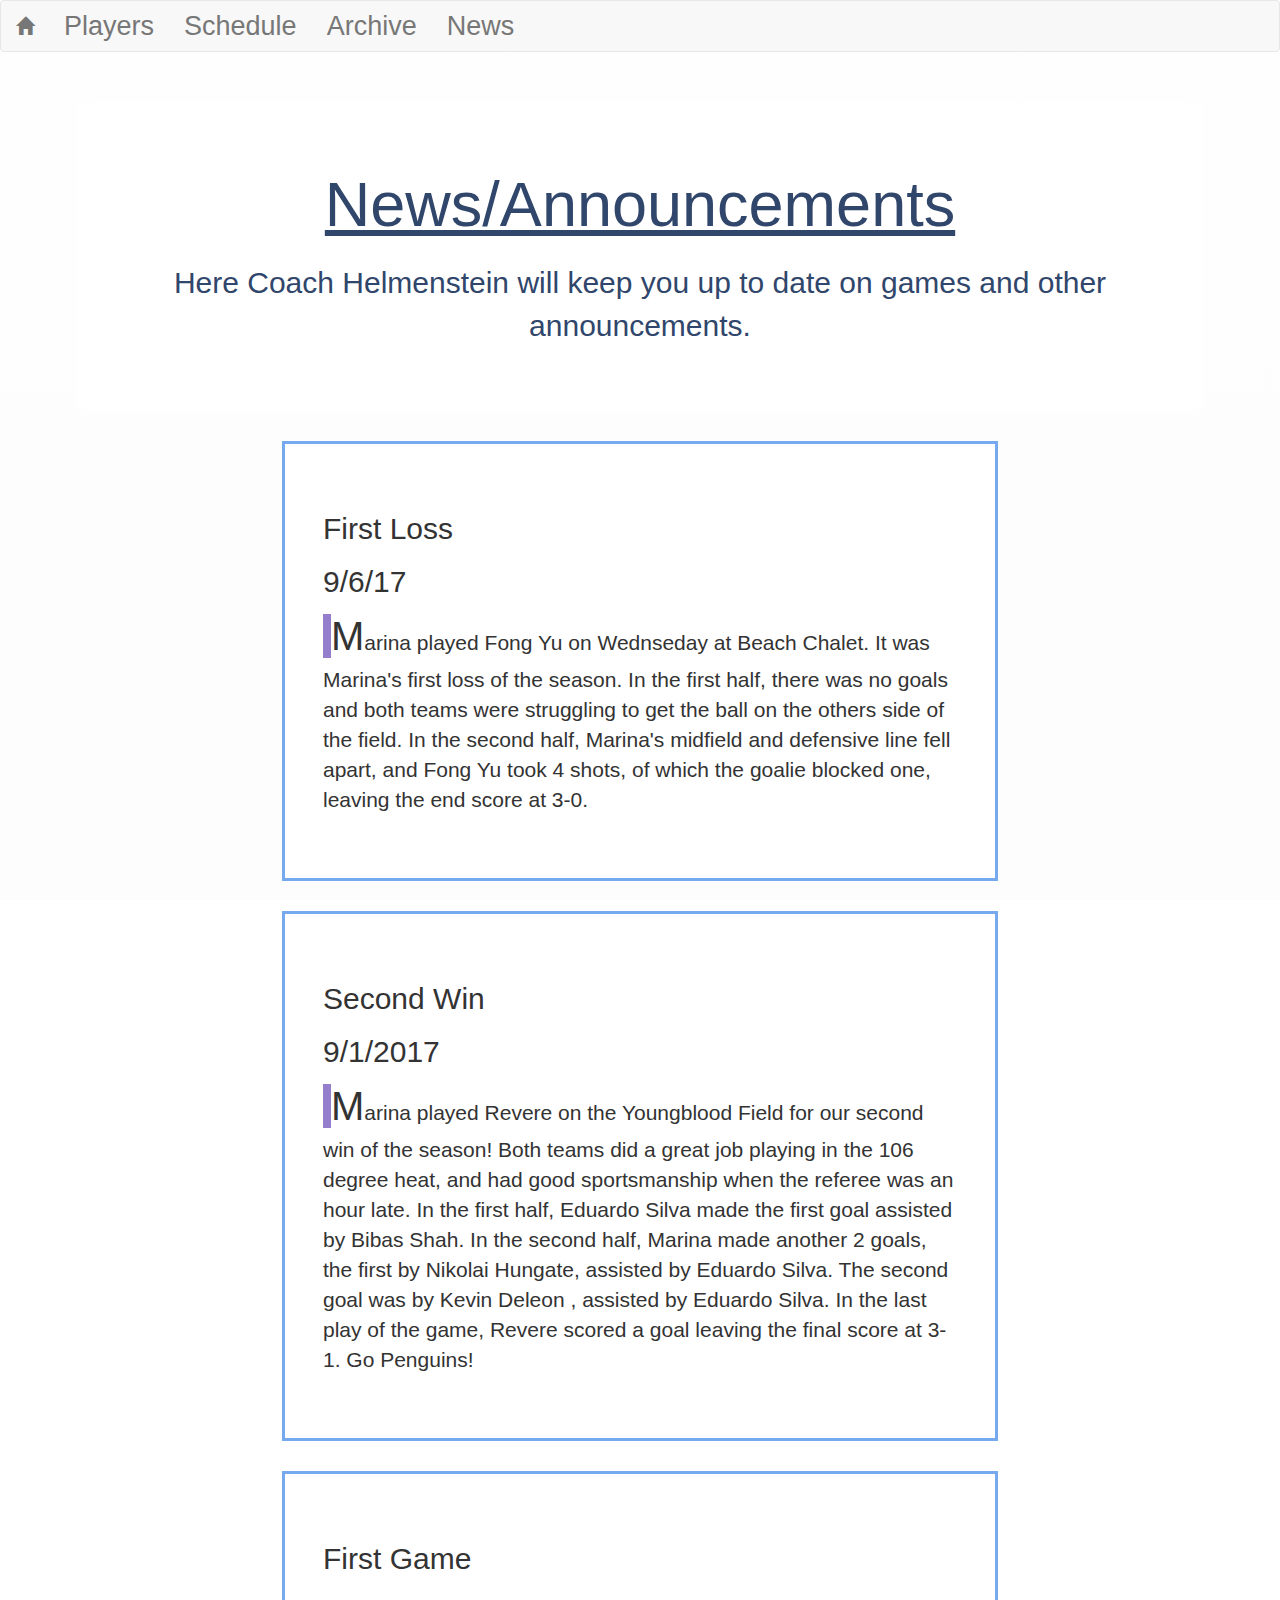
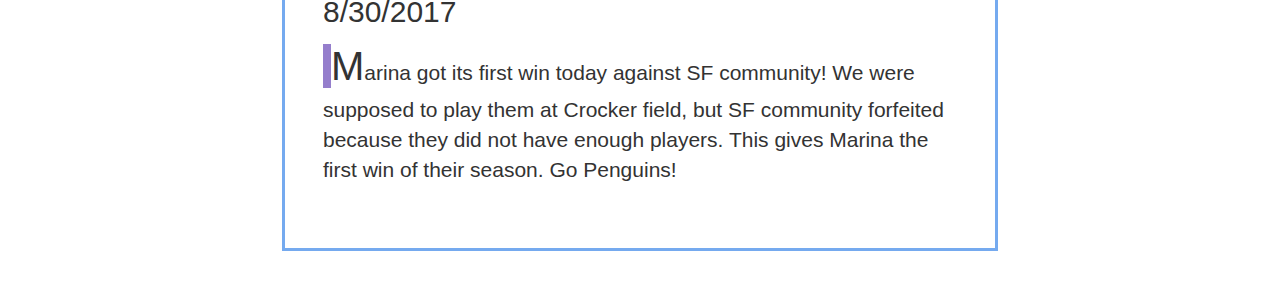
<file: soccerNews.html>
<!DOCTYPE html>
<html>
<head>
	<title>News</title>
		<link rel="stylesheet" type="text/css" href="soccerCSS.css">
	<link rel="stylesheet" type="text/css" href="https://maxcdn.bootstrapcdn.com/bootstrap/3.3.7/css/bootstrap.min.css">
</head>
<body>
<nav class="navbar navbar-default">

	<div class="navbar-header">
	<a href="index.html" class="navbar-brand" ><span class="glyphicon glyphicon-home" aria-hidden="true"></span></a>
	</div>
	<ul class="nav navbar-nav">
		<li class="navbar_text"><a href="soccerPlayers.html">Players</a></li>
	<li class="navbar_text"><a href="soccerSchedule.html">Schedule</a></li>
	
	<li class="navbar_text"><a href="soccerArchive.html">Archive</a></li>
	<li class="navbar_text"><a href="soccerNews.html">News</a></li>
</ul>
</nav>
 	<div class="jumbotron myjumbo">
 		<h1>News/Announcements</h1>
 		<p class="headerParagraph">Here Coach Helmenstein will keep you up to date on games and other announcements.</p>
 	</div>
 	 	<div class="jumbotron news">
 	<h2>First Loss</h2>
 	<h2>9/6/17</h2>
 	<p><span class="spanFirst">M</span>arina played Fong Yu on Wednseday at Beach Chalet. It was Marina's first loss of the season. In the first half, there was no goals and both teams were struggling to get the ball on the others side of the field. In the second half, Marina's midfield and defensive line fell apart, and Fong Yu took 4 shots, of which the goalie blocked one, leaving the end score at 3-0.</p>
 	</div>
 	<div class="jumbotron news">
 		<h2>Second Win</h2>
 		<h2>9/1/2017</h2>
 		<p><span class="spanFirst">M</span>arina played Revere on the Youngblood Field for our second win of the season! Both teams did a great job playing in the 106 degree heat, and had good sportsmanship when the referee was an hour late. In the first half, Eduardo Silva made the first goal assisted by Bibas Shah. In the second half, Marina made another 2 goals, the first by Nikolai Hungate, assisted by Eduardo Silva. The second goal was by Kevin Deleon , assisted by Eduardo Silva. In the last play of the game, Revere scored a goal leaving the final score at 3-1. Go Penguins!</p>
 	</div>
 	<div class="jumbotron news">
 		<h2>First Game</h2>
 		<h2>8/30/2017</h2>
 		<p><span class="spanFirst">M</span>arina got its first win today against SF community! We were supposed to play them at Crocker field, but SF community forfeited because they did not have enough players. This gives Marina the first win of their season. Go Penguins!</p>
 	</div>
 	

</body>
</html>
</file>
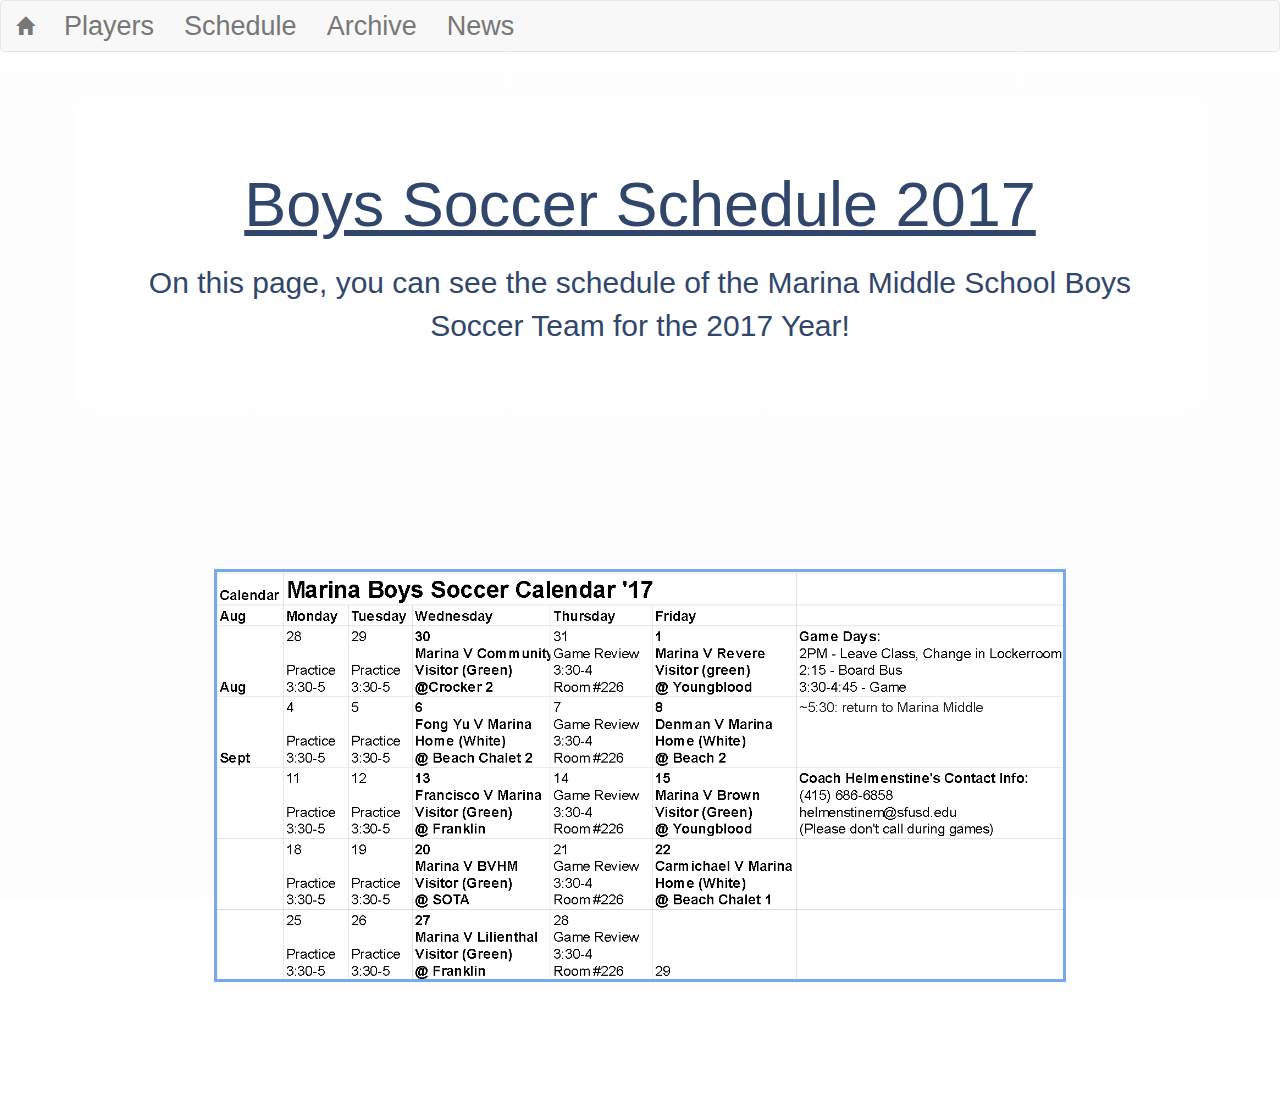
<file: soccerSchedule.html>
<!DOCTYPE html>
<html>
<head>
	<title>Schedule</title>
		<link rel="stylesheet" type="text/css" href="soccerCSS.css">
	<link rel="stylesheet" type="text/css" href="https://maxcdn.bootstrapcdn.com/bootstrap/3.3.7/css/bootstrap.min.css">
</head>
<body>
<nav class="navbar navbar-default">

	<div class="navbar-header">
	<a href="index.html" class="navbar-brand" ><span class="glyphicon glyphicon-home" aria-hidden="true"></span></a>
	</div>
	<ul class="nav navbar-nav">
		<li class="navbar_text"><a href="soccerPlayers.html">Players</a></li>
	<li class="navbar_text"><a href="soccerSchedule.html">Schedule</a></li>
	
	<li class="navbar_text"><a href="soccerArchive.html">Archive</a></li>
	<li class="navbar_text"><a href="soccerNews.html">News</a></li>
</ul>
</nav>
<div class="jumbotron myjumbo">
	<h1>Boys Soccer Schedule 2017</h1>
	<p class="headerParagraph">On this page, you can see the schedule of the Marina Middle School Boys Soccer Team for the 2017 Year!</p>
</div>

<img id="calendar" src="[data-uri]" alt="calendar">


</body>
</html>
</file>
<file: soccerCSS.css>
body {
 min-height: 100%;

 background: no-repeat center center fixed;
 -webkit-background-size: cover;
        -moz-background-size: cover;
        -o-background-size: cover;
        background-size: cover;
 background-image:
    linear-gradient(
      rgba(250, 250, 250, 0.2),
      rgba(250, 250, 250, 0.4)
    ),
    url(https://ak3.picdn.net/shutterstock/videos/3372491/thumb/1.jpg?i10c);


}
.navbar_text {
	font-size: 27px;
}
h1 {
	text-align: center;
	text-decoration: underline;
	color: #30466b !important;

}
.myjumbo.jumbotron {
	background-color: rgba(255,255,255,.65);
	margin-left: 6%;
	margin-right: 6%;
	margin-top: 50px;
	border-radius: 2%;
}
.headerParagraph{
	font-size: 30px !important;
	color: #30466b !important;
	margin: 2%;
	text-align: center;
}
.playerimg img {
	float: left;
	width:100%;
	
}
.playerinfo h2 {
	color: #30466b
}
.playerinfo p {
	font-size: 23px;
	color: #30466b
	
}
 .profile {
	background-color: rgba(255,255,255,.65) !important;
	border-radius: 2%;
}
#h2home {
	text-align: center;
}
.news span {
	font-size: 40px;
	border-left: 8px solid #957ecc;
}
.news {
	margin-left: 22%;
	margin-right:22%;
	padding: 3%;
	background-color: rgba(255,255,255,.70) !important;
	border: 3px solid #75aaef;
}
#calendar {
	height: 66.6%;
	width: 66.6%;
   margin-left: 16.7%;
   margin-right: 16.7%;
   margin-top: 10%;
   margin-bottom: 10%;
   border: 3px solid #75aaef;
}
</file>
